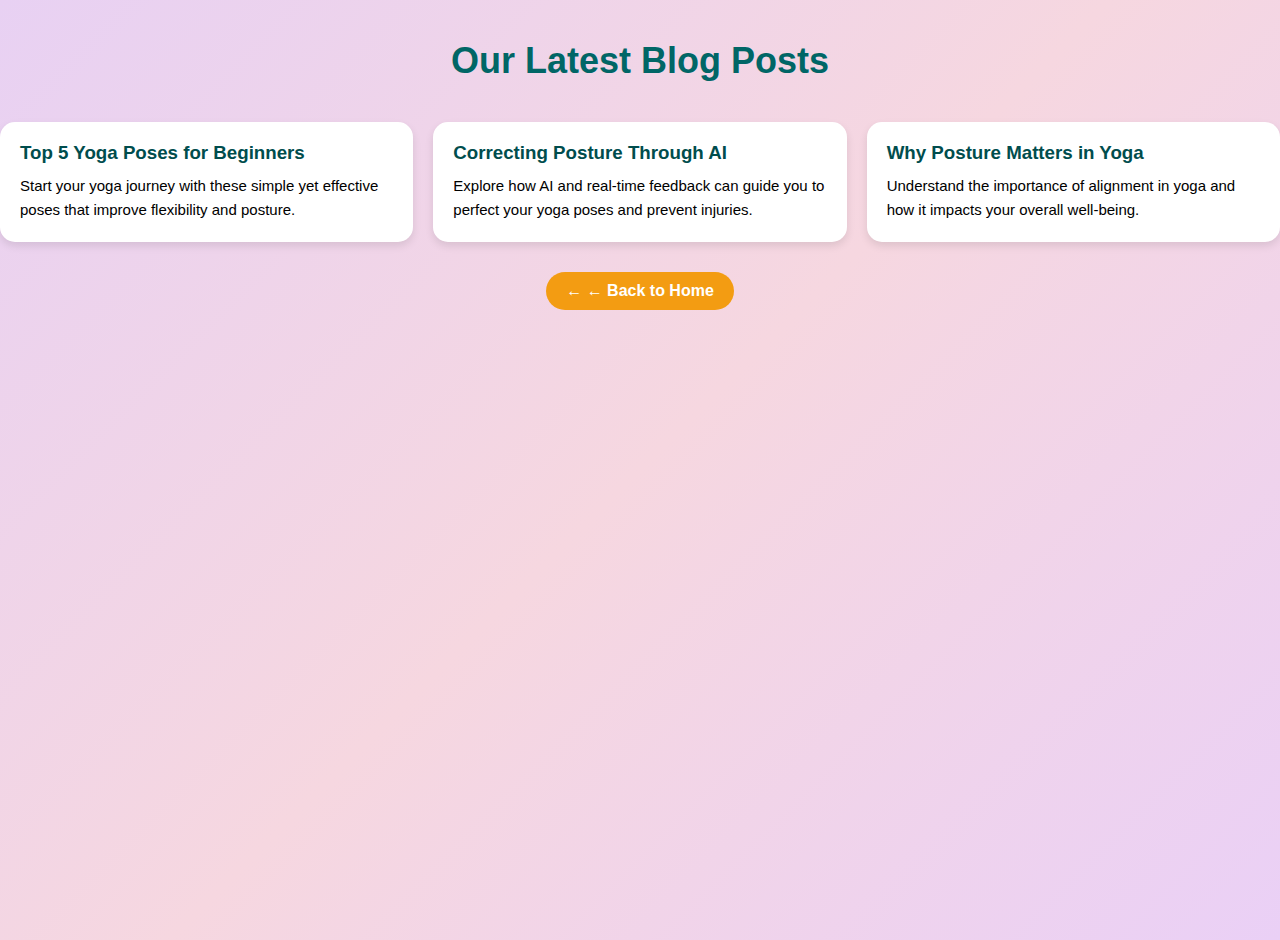
<file: templates/blog.html>
<!DOCTYPE html>
<html lang="en">
<head>
    <meta charset="UTF-8">
    <meta name="viewport" content="width=device-width, initial-scale=1.0">
    <title>Yoga Blog</title>
    <link rel="stylesheet" href="/static/style.css">
    <style>
        /* Reset and base styles */
        * {
            margin: 0;
            padding: 0;
            box-sizing: border-box;
            font-family: 'Segoe UI', Tahoma, Geneva, Verdana, sans-serif;
        }

        /* Blog heading */
        .blog-header {
            text-align: center;
            margin: 40px 0;
        }

        .blog-header h2 {
            font-size: 36px;
            color: #006666;
        }

        /* Blog cards */
        .blog-container {
            display: grid;
            grid-template-columns: repeat(auto-fit, minmax(280px, 1fr));
            gap: 20px;
            margin-top: 20px;
        }

        .blog-card {
            background: white;
            padding: 20px;
            border-radius: 15px;
            box-shadow: 0 4px 8px rgba(0,0,0,0.1);
            transition: transform 0.3s;
        }

        .blog-card:hover {
            transform: translateY(-5px);
        }

        .blog-card h3 {
            margin-bottom: 10px;
            color: #004d4d;
        }

        .blog-card p {
            font-size: 15px;
            line-height: 1.6;
        }
    </style>
</head>
<body>
    <!-- Blog Header -->
    <div class="blog-header">
        <h2>Our Latest Blog Posts</h2>
    </div>

    <!-- Blog Cards -->
    <div class="blog-container">
        <div class="blog-card">
            <h3>Top 5 Yoga Poses for Beginners</h3>
            <p>Start your yoga journey with these simple yet effective poses that improve flexibility and posture.</p>
        </div>
        <div class="blog-card">
            <h3>Correcting Posture Through AI</h3>
            <p>Explore how AI and real-time feedback can guide you to perfect your yoga poses and prevent injuries.</p>
        </div>
        <div class="blog-card">
            <h3>Why Posture Matters in Yoga</h3>
            <p>Understand the importance of alignment in yoga and how it impacts your overall well-being.</p>
        </div>
    </div>
    <div style="text-align: center; margin: 30px;">
        <a href="{{ url_for('index') }}" class="back-btn">← Back to Home</a>
    </div>
</body>
</html>
</file>
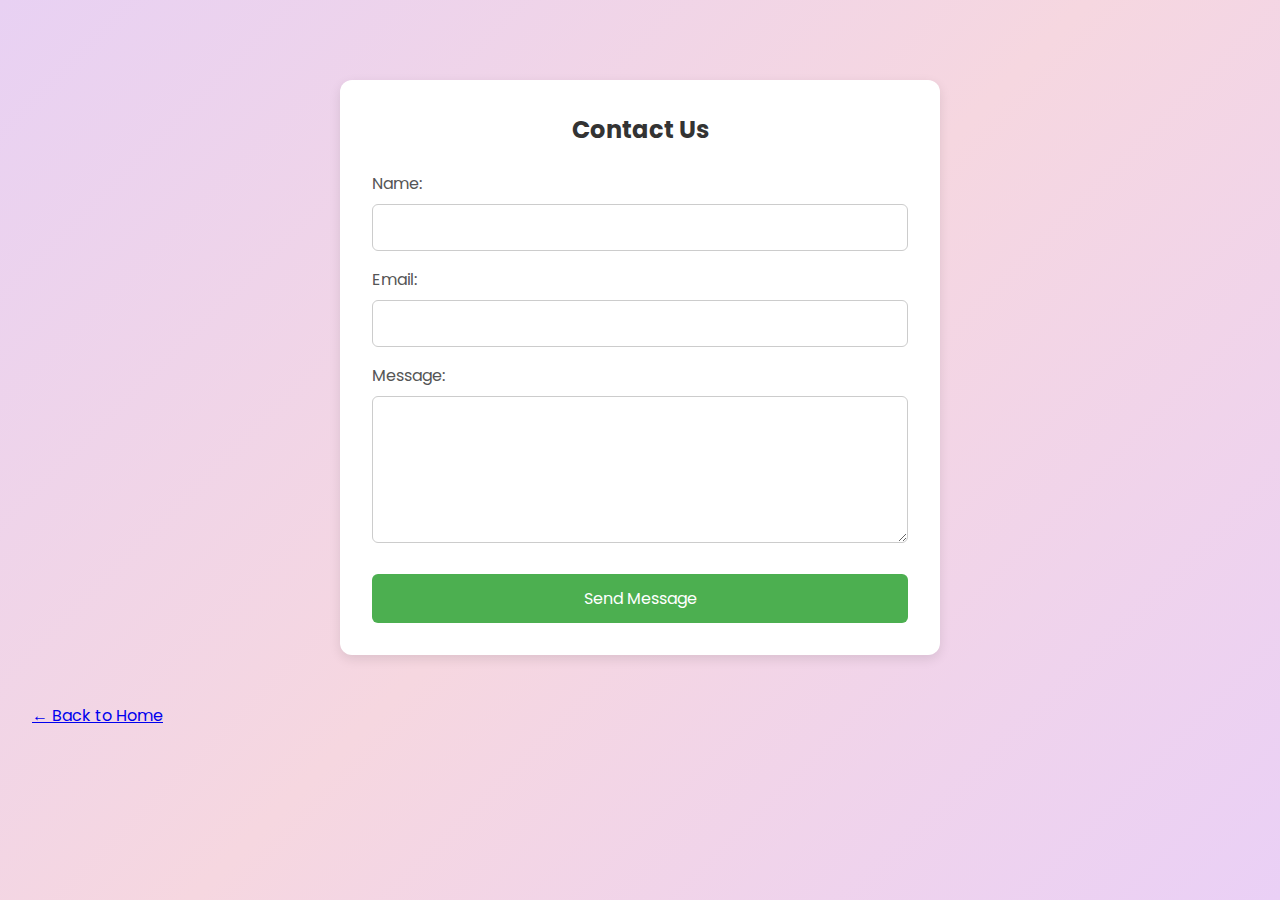
<file: templates/contact.html>
<!DOCTYPE html>
<html lang="en">
<head>
    <meta charset="UTF-8">
    <meta name="viewport" content="width=device-width, initial-scale=1.0">
    <title>Contact | Yoga Posture Correction</title>
    <link rel="stylesheet" href="/static/style.css"> <!-- Keep consistent with your main site styling -->
    <style>
        body {
            font-family: Arial, sans-serif;
            background-color: #f0f4f7;
            padding: 2rem;
        }
        .container {
            max-width: 600px;
            margin: 3rem auto;
            background: white;
            padding: 2rem;
            border-radius: 12px;
            box-shadow: 0 4px 12px rgba(0,0,0,0.1);
        }
        h2 {
            text-align: center;
            color: #333;
            margin-bottom: 1.5rem;
        }
        label {
            display: block;
            margin-top: 1rem;
            color: #555;
        }
        input, textarea {
            width: 100%;
            padding: 10px;
            margin-top: 0.5rem;
            border-radius: 6px;
            border: 1px solid #ccc;
            font-size: 1rem;
        }
        button {
            margin-top: 1.5rem;
            width: 100%;
            padding: 0.75rem;
            background-color: #4CAF50;
            color: white;
            border: none;
            font-size: 1rem;
            border-radius: 6px;
            cursor: pointer;
        }
        button:hover {
            background-color: #45a049;
        }
    </style>
</head>
<body>

    <div class="container">
        <h2>Contact Us</h2>
        <form action="/submit_contact" method="POST">
            <label for="name">Name:</label>
            <input type="text" id="name" name="name" required>

            <label for="email">Email:</label>
            <input type="email" id="email" name="email" required>

            <label for="message">Message:</label>
            <textarea id="message" name="message" rows="5" required></textarea>

            <button type="submit">Send Message</button>
        </form>
    </div>
    <a href="index1.html">← Back to Home</a>
</body>
</html>
</file>
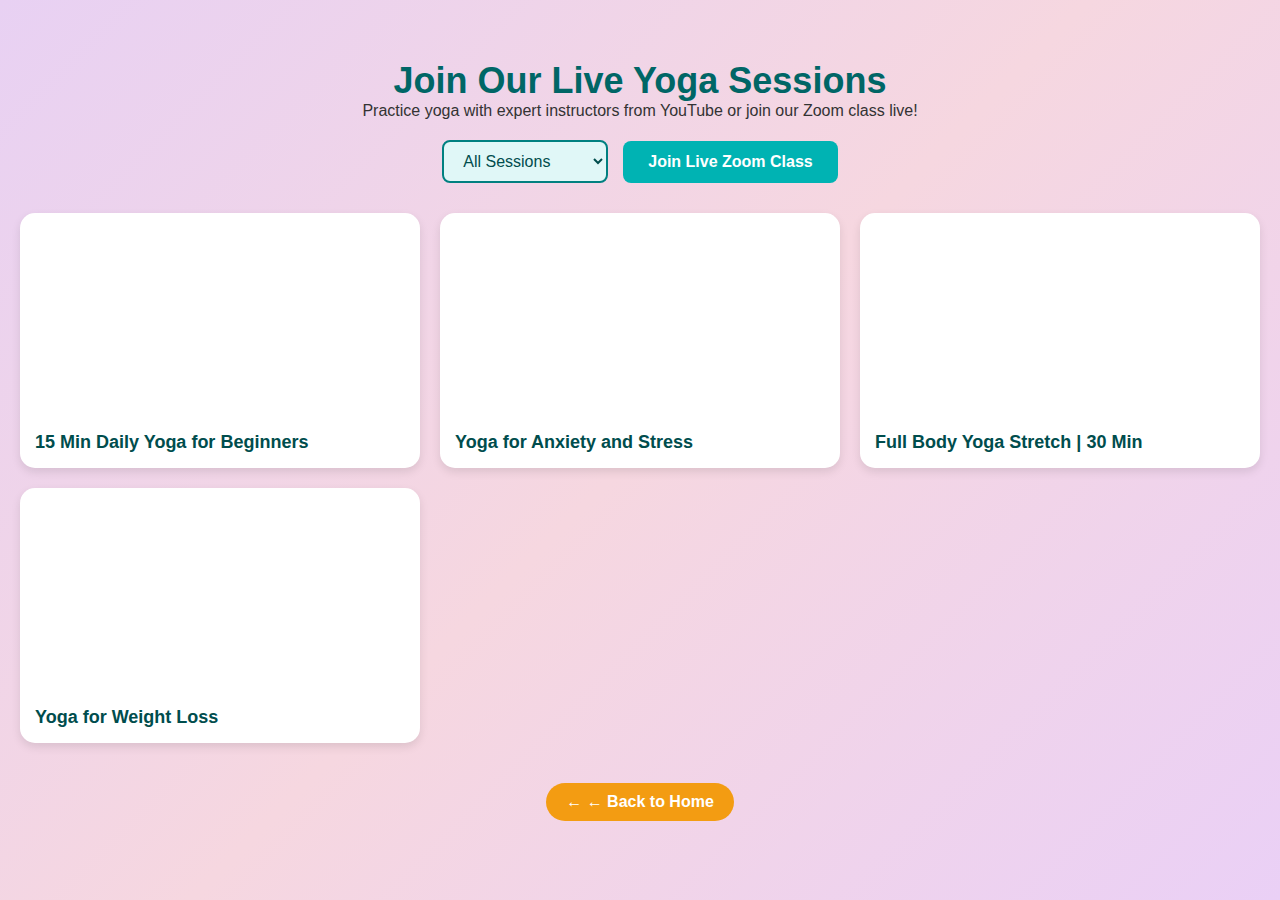
<file: templates/live_classes.html>
<!DOCTYPE html>
<html lang="en">
<head>
    <meta charset="UTF-8">
    <meta name="viewport" content="width=device-width, initial-scale=1.0">
    
    <link href='https://fonts.googleapis.com/css?family=Montserrat' rel='stylesheet'>
    <link rel="stylesheet" href="/static/style.css">
    <title>Live Yoga Classes</title>
    <style>
        * {
            margin: 0;
            padding: 0;
            box-sizing: border-box;
            font-family: 'Segoe UI', Tahoma, Geneva, Verdana, sans-serif;
        }

        body {
            background-color: #f0f9f9;
            color: #333;
            padding: 20px;
        }

     
        
        .page-header {
            text-align: center;
            margin: 40px 0 20px;
        }

        .page-header h2 {
            font-size: 36px;
            color: #006666;
        }

        .filter-section {
            display: flex;
            justify-content: center;
            align-items: center;
            gap: 15px;
            margin: 20px 0;
            flex-wrap: wrap;
        }

        select {
            padding: 10px 15px;
            font-size: 16px;
            border: 2px solid #008080;
            border-radius: 8px;
            background-color: #e0f7f7;
            color: #004d4d;
        }

        .join-button {
            padding: 12px 25px;
            font-size: 16px;
            font-weight: bold;
            background-color: #00b3b3;
            color: white;
            border: none;
            border-radius: 8px;
            cursor: pointer;
            transition: background-color 0.3s;
        }

        .join-button:hover {
            background-color: #007777;
        }

        .video-container {
            display: grid;
            grid-template-columns: repeat(auto-fit, minmax(320px, 1fr));
            gap: 20px;
            padding: 10px 0;
        }

        .video-card {
            background-color: #ffffff;
            border-radius: 15px;
            box-shadow: 0 4px 10px rgba(0, 0, 0, 0.1);
            overflow: hidden;
            transition: transform 0.3s;
        }

        .video-card:hover {
            transform: translateY(-5px);
        }

        iframe {
            width: 100%;
            height: 200px;
            border: none;
        }

        .video-title {
            padding: 15px;
            font-size: 18px;
            font-weight: 600;
            color: #004d4d;
        }

        @media (max-width: 400px) {
            iframe {
                height: 180px;
            }
        }
    </style>
</head>
<body>


    <!-- Page Heading -->
    <div class="page-header">
        <h2>Join Our Live Yoga Sessions</h2>
        <p>Practice yoga with expert instructors from YouTube or join our Zoom class live!</p>
    </div>

    <!-- Filter & Zoom Button -->
    <div class="filter-section">
        <select>
            <option value="all">All Sessions</option>
            <option value="morning">Morning Yoga</option>
            <option value="beginner">Beginner Yoga</option>
            <option value="stress">Stress Relief</option>
            <option value="flexibility">Flexibility Boost</option>
        </select>

        <button class="join-button" onclick="window.open('https://zoom.us/j/1234567890', '_blank')">Join Live Zoom Class</button>
    </div>

    <!-- Videos Section -->
    <div class="video-container">
        <div class="video-card">
            <iframe src="https://www.youtube.com/embed/v7AYKMP6rOE" allowfullscreen></iframe>
            <div class="video-title">15 Min Daily Yoga for Beginners</div>
        </div>
        <div class="video-card">
            <iframe src="https://www.youtube.com/embed/4pKly2JojMw" allowfullscreen></iframe>
            <div class="video-title">Yoga for Anxiety and Stress</div>
        </div>
        <div class="video-card">
            <iframe src="https://www.youtube.com/embed/sTANio_2E0Q" allowfullscreen></iframe>
            <div class="video-title">Full Body Yoga Stretch | 30 Min</div>
        </div>
        <div class="video-card">
            <iframe src="https://www.youtube.com/embed/7kgZnJqzNaU" allowfullscreen></iframe>
            <div class="video-title">Yoga for Weight Loss</div>
        </div>
    </div>

    <div style="text-align: center; margin: 30px;">
        <a href="{{ url_for('index') }}" class="back-btn">← Back to Home</a>
    </div>
</body>
</html>
</file>
<file: static/style.css>
@import url('https://fonts.googleapis.com/css2?family=Montserrat:wght@400;700&family=Poppins:wght@400;700&display=swap');

* {
    margin: 0;
    padding: 0;
    font-family: 'Poppins', sans-serif;
    box-sizing: border-box;
}

body {
    background: linear-gradient(135deg, #e8d1f3, #f6d7e0, #ead0f6); /* Light purple mix */
    min-height: 100vh;
}

.container {
    width: 100%;
    padding: 20px;
}

/* Navigation */
.menu ul {
    display: inline-flex;
    margin: 50px;
}

.menu ul li {
    list-style: none;
    margin: 0 20px;
    color: #555;
    cursor: pointer;
    font-weight: 600;
    text-shadow: 1px 1px 2px rgba(255, 255, 255, 0.6);
}

/* Logo */
.logo {
    width: 75px;
    height: 75px;
    margin-top: -15px;
    margin-left: 30px;
    margin-right: 1px;
    border-radius: 50%;
    overflow: hidden;
    box-shadow: 0 4px 12px rgba(0, 0, 0, 0.2);
    display: inline-block;
}

.logo img {
    width: 100%;
    height: 100%;
    object-fit: cover;
    transform: scale(1.3); /* Increase the image inside without resizing the container */
}


/* Highlighted menu item */
.active {
    color: #8c59be !important;
}

/* Signup / Login Button */
.signupBtn {
    position: absolute;
    top: 40px;
    right: 80px;
    text-decoration: none;
    color: #fff;
    border: 2px solid #fff;
    border-radius: 20px;
    background: #cba3f3;
    box-shadow: 0 4px 12px rgba(0, 0, 0, 0.2);
}

.signupBtn span {
    display: block;
    padding: 8px 22px;
}

/* Banner Text */
.banner {
    width: 80%;
    height: 70%;
    top: 25%;
    left: 130px;
    position: absolute;
    color: #555;
    text-shadow: 1px 1px 3px rgba(255, 255, 255, 0.8);
}

/* Left side text */
.appText {
    width: 50%;
    float: left;
}

.appText h3 {
    font-size: 35px;
    width: 640px;
    margin-bottom: 30px;
    margin-top: 100px;
}

.para p {
    width: 650px;
    font-size: 15px;
    margin: 30px 20px;
    line-height: 25px;
    color: #666;
}

/* Right side image */
.appPicture {
    width: 50%;
    float: right;
}

.appPicture img {
    width: 100%;
    margin-top: 50px;
    padding-left: 100px;
    border-radius: 20px;
    box-shadow: 0 6px 18px rgba(0, 0, 0, 0.2);
}

/* Buttons */
.btn, .btn1 {
    height: 50px;
    width: 50px;
    border: 2px solid #fff;
    border-radius: 50%;
    background: #d1a3f3; /* soft purple */
    text-align: center;
    margin-top: 20px;
    color: #fff;
    box-shadow: 0 4px 12px rgba(0, 0, 0, 0.2);
}

.btninner, .btn1inner {
    padding: 10px;
    font-size: 20px;
    cursor: pointer;
}

.txt, .txt1 {
    margin: -30px 50px 10px 60px;
    color: #555;
    font-weight: 500;
}

/* Dashboard text and gallery */
.text {
    color: #fff;
    padding-left: 450px;
    margin-top: -50px;
}

.gallery {
    margin: 5px;
    border: 1px solid #fff;
    float: left;
    width: 390px;
    margin-left: 100px;
}

.gallery img {
    width: 300px;
    height: 300px;
    padding-left: 40px;
}

.desc {
    padding: 15px;
    text-align: center;
    color: #fff;
}

.back-btn {
    display: inline-block;
    margin-bottom: 20px;
    color: white;
    background-color: #f39c12;
    padding: 10px 20px;
    border-radius: 30px;
    text-decoration: none;
    font-weight: bold;
    transition: background-color 0.3s;
}

.back-btn:hover {
    background-color: #d35400;
}

.back-btn::before {
    content: '← ';
}
</file>
